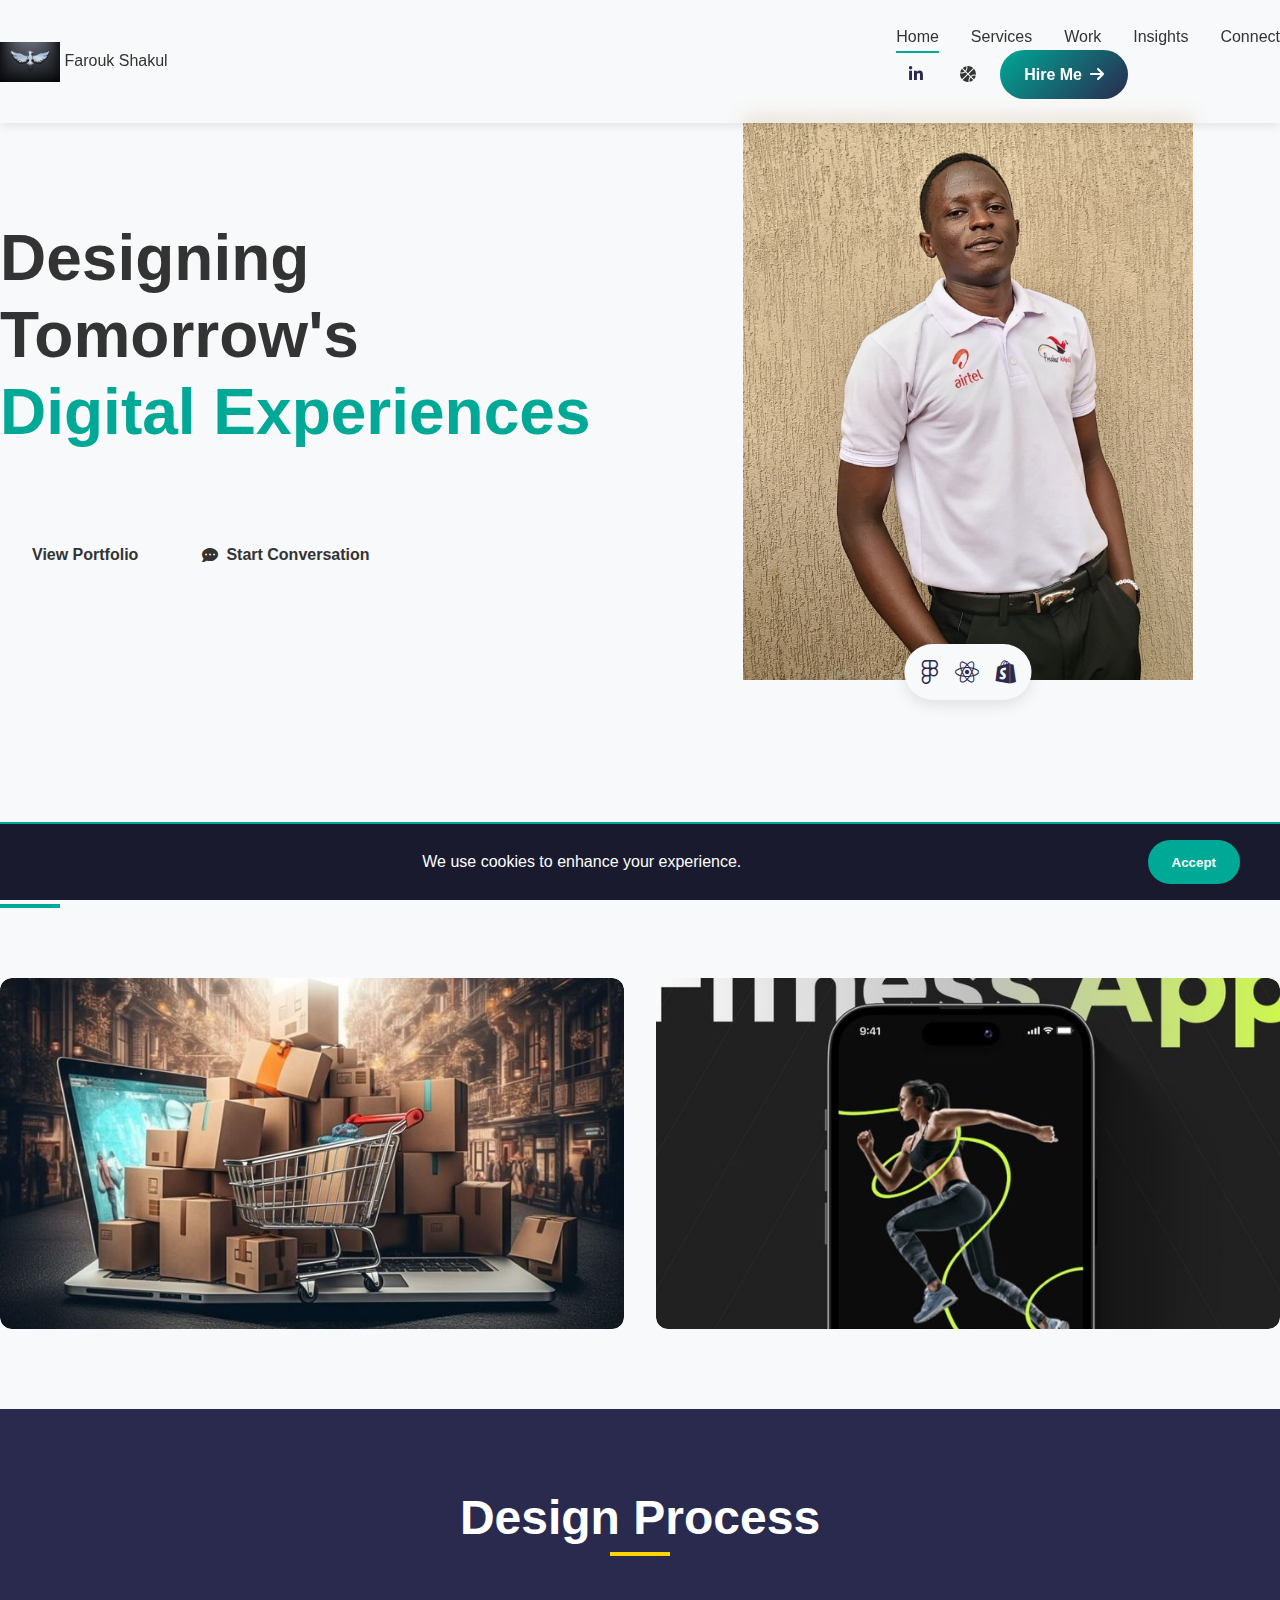
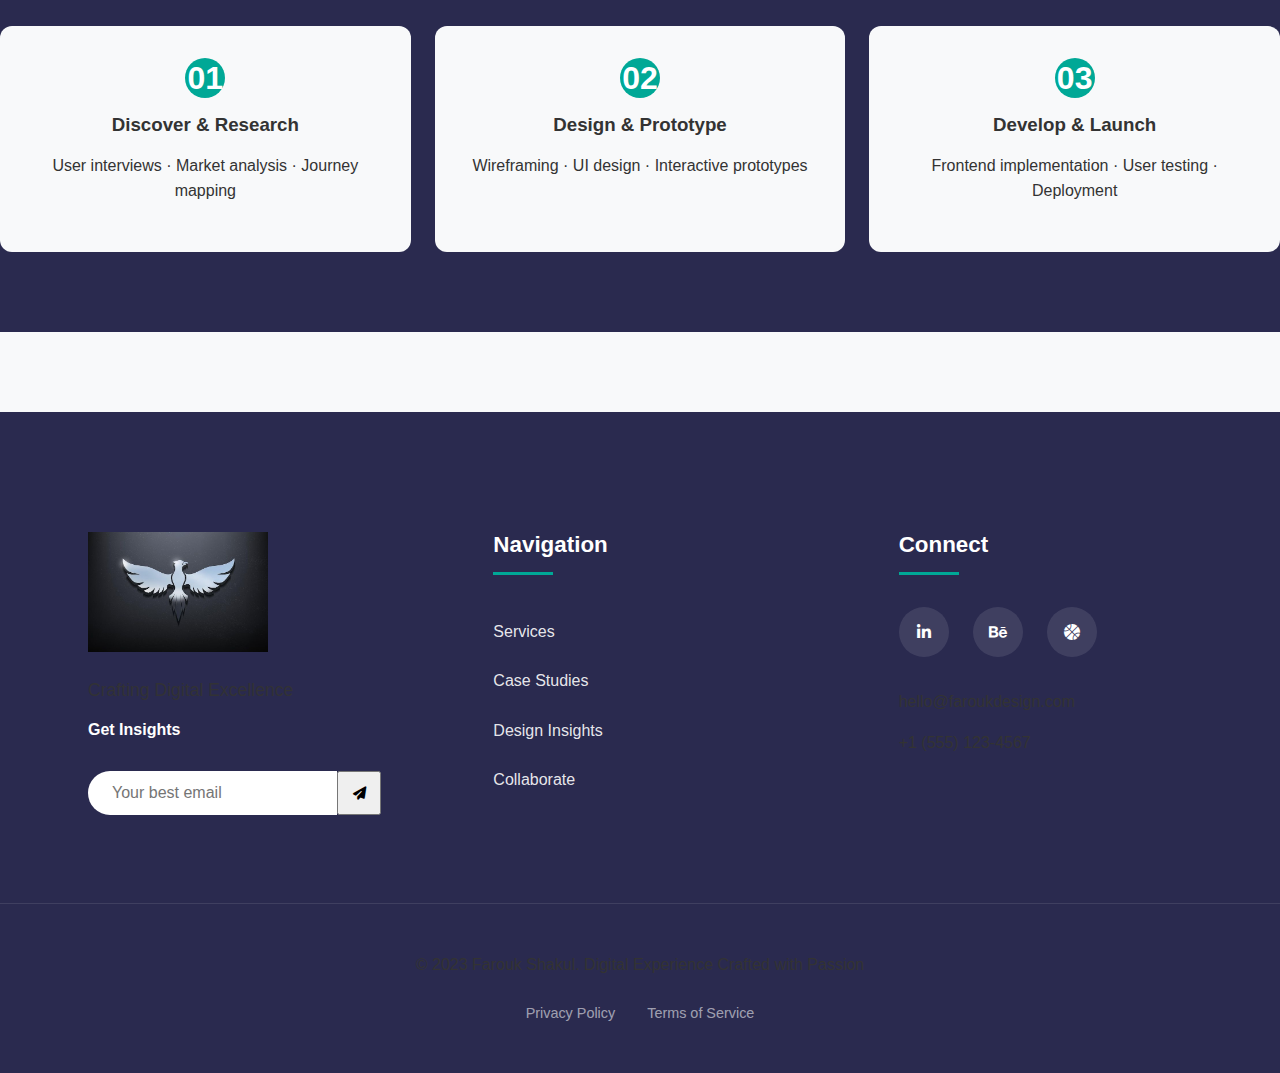
<file: index.html>
<!DOCTYPE html>
<html lang="en-US">
<head>
    <meta charset="UTF-8">
    <meta name="viewport" content="width=device-width, initial-scale=1.0">
    <link rel="canonical" href="https://yourdomain.com/current-page.html" />
    <title>Farouk Shakul | Digital Experience Designer</title>
    <link rel="icon" href="favicon.ico" type="image/x-icon">
<link rel="apple-touch-icon" href="apple-touch-icon.png">
    <link rel="stylesheet" href="https://cdnjs.cloudflare.com/ajax/libs/font-awesome/6.4.0/css/all.min.css">
    <link rel="stylesheet" href="https://cdnjs.cloudflare.com/ajax/libs/animate.css/4.1.1/animate.min.css">
    <!-- Essential Open Graph Tags -->
<meta property="og:title" content="Farouk Shakul | Digital Experience Designer">
<meta property="og:type" content="website">
<meta property="og:url" content="https://yourdomain.com">
<meta property="og:image" content="https://yourdomain.com/social-preview.jpg">
    <link rel="stylesheet" href="style.css">
</head>
<body>
    <!--[if lte IE 9]>
  <div style="background:#c00; color:white; padding:1rem; text-align:center;">
    You're using an outdated browser. Please <a href="https://browsehappy.com/" style="color:white; text-decoration:underline;">upgrade</a> for the best experience.
  </div>
<![endif]-->
    <!-- Animated Background Elements -->
    <div class="gradient-blobs">
        <div class="blob blob-1"></div>
        <div class="blob blob-2"></div>
        <div class="blob blob-3"></div>
    </div>

    <!-- Header -->
    <header class="glass-header">
        <nav class="nav-container">
            <a href="index.html" class="brand-logo">
                <img src="lm.jpg" alt="Farouk's Logo" class="logo-hover">
                <span class="logo-text">Farouk Shakul</span>        
               </a>

            <div class="nav-right">
                <ul class="nav-menu">
                    <li><a href="index.html" class="nav-link active">Home</a></li>
                    <li><a href="services.html" class="nav-link">Services</a></li>
                    <li><a href="work.html" class="nav-link">Work</a></li>
                    <li><a href="blog.html" class="nav-link">Insights</a></li>
                    <li><a href="contact.html" class="nav-link">Connect</a></li>
                </ul>

                <div class="header-cta">
                    <a href="https://linkedin.com/in/yourprofile" target="_blank" class="linkedin-btn pulse">
                        <i class="fab fa-linkedin-in"></i>
                    </a>
                    <a href="#" class="social-icon dribbble-tooltip" data-tooltip="View Dribbble">
                        <i class="fas fa-basketball-ball"></i>
                    </a>
                    <a href="contact.html" class="hire-btn gradient-btn">
                        <span>Hire Me</span>
                        <i class="fas fa-arrow-right"></i>
                    </a>
                </div>
            </div>

            <div class="hamburger" aria-label="Menu" aria-expanded="false">
                <div class="hamburger-inner">
                  <span class="hamburger-bar bar-1"></span>
                  <span class="hamburger-bar bar-2"></span>
                  <span class="hamburger-bar bar-3"></span>
                </div>
              </div>
        </nav>
        
    <div class="header-border">
        <div class="border-wave"></div>
    </div>
    </header>

    <!-- Main Content -->
    <main>
        <!-- Hero Section -->
        <section class="hero-section">
            <div class="hero-grid">
                <div class="hero-content">
                    <h1 class="animate__animated animate__fadeInUp">
                        Designing Tomorrow's<br>
                        <span class="highlight-text">Digital Experiences</span>
                    </h1>
                    <p class="hero-subtitle slide-in-left">
                        UX/UI Architect & Interaction Designer
                    </p>
                    <div class="cta-group">
                        <a href="#portfolio" class="cta-btn primary-cta">
                            <i class="fas fa-sparkles"></i>
                            View Portfolio
                        </a>
                        <a href="contact.html" class="cta-btn secondary-cta">
                            <i class="fas fa-comment-dots"></i>
                            Start Conversation
                        </a>
                    </div>
                </div>

                <div class="hero-visual">
                    <div class="profile-container">
                        <img src="mi.jpg" alt=" Potrait of Farouk Shakul">
                        <div class="tech-icons">
                            <i class="fab fa-figma"></i>
                            <i class="fab fa-react"></i>
                            <i class="fab fa-shopify"></i>
                        </div>
                    </div>
                </div>
            </div>
        </section>

        <!-- Featured Work Preview -->
        <section class="featured-section">
            <div class="section-header">
                <h2>Selected Creations</h2>
                <a href="work.html" class="view-all">
                    Explore All Work
                    <i class="fas fa-arrow-right"></i>
                </a>
            </div>

            <div class="work-grid">
                <article class="work-card hover-zoom">
                    <div class="work-preview">
                        <img src="ec.jpg" alt="E-commerce Platform design study">
                        <div class="work-overlay">
                            <h3>Shopify Experience Design</h3>
                            <p>Conversion-focused e-commerce solution</p>
                        </div>
                    </div>
                </article>

                <article class="work-card hover-zoom">
                    <div class="work-preview">
                        <img src="ft.jpg" alt="Mobile App">
                        <div class="work-overlay">
                            <h3>Fitness Mobile App</h3>
                            <p>AI-powered workout companion</p>
                        </div>
                    </div>
                </article>
            </div>
        </section>

        <!-- Process Section -->
        <section class="process-section">
            <h2>Design Process</h2>
            <div class="process-steps">
                <div class="process-card">
                    <div class="step-number">01</div>
                    <h3>Discover & Research</h3>
                    <p>User interviews · Market analysis · Journey mapping</p>
                </div>
                <div class="process-card">
                    <div class="step-number">02</div>
                    <h3>Design & Prototype</h3>
                    <p>Wireframing · UI design · Interactive prototypes</p>
                </div>
                <div class="process-card">
                    <div class="step-number">03</div>
                    <h3>Develop & Launch</h3>
                    <p>Frontend implementation · User testing · Deployment</p>
                </div>
            </div>
        </section>
    </main>


    <footer class="neo-footer">
        <div class="footer-grid">
            <!-- Footer Column 1 -->
            <div class="footer-col brand-col">
                <div class="footer-brand">
                    <img src="lm.jpg" alt="Logo" class="footer-logo">
                    <p class="footer-tagline">Crafting Digital Excellence</p>
                </div>
                <div class="footer-newsletter">
                    <h4>Get Insights</h4>
                    <form class="newsletter-form">
                        <input type="email" placeholder="Your best email">
                        <button type="submit">
                            <i class="fas fa-paper-plane"></i>
                        </button>
                    </form>
                </div>
            </div>
    
            <!-- Footer Column 2 -->
            <div class="footer-col">
                <h4 class="footer-title">Navigation</h4>
                <ul class="footer-links">
                    <li><a href="services.html" class="footer-link hover-strike">Services</a></li>
                    <li><a href="work.html" class="footer-link hover-strike">Case Studies</a></li>
                    <li><a href="insights.html" class="footer-link hover-strike">Design Insights</a></li>
                    <li><a href="contact.html" class="footer-link hover-strike">Collaborate</a></li>
                </ul>
            </div>
    
            <!-- Footer Column 3 -->
            <div class="footer-col">
                <h4 class="footer-title">Connect</h4>
                <div class="footer-social">
                    <a href="#" class="social-circle linkedin-hover">
                        <i class="fab fa-linkedin-in"></i>
                    </a>
                    <a href="#" class="social-circle behance-hover">
                        <i class="fab fa-behance"></i>
                    </a>
                    <a href="#" class="social-circle dribbble-hover">
                        <i class="fas fa-basketball-ball"></i>
                    </a>
                </div>
                <div class="footer-contact">
                    <p>hello@faroukdesign.com</p>
                    <p>+1 (555) 123-4567</p>
                </div>
            </div>
        </div>
    
        <!-- Footer Bottom -->
        <div class="footer-bottom">
            <p>© 2023 Farouk Shakul. Digital Experience Crafted with Passion</p>
            <div class="legal-links">
                <a href="#">Privacy Policy</a>
                <a href="#">Terms of Service</a>
            </div>
        </div>
    
        <!-- Back to Top -->
        <button class="back-to-top">
            <i class="fas fa-arrow-up"></i>
        </button>
    </footer>
    <!-- Cookie Consent Banner -->
<div id="cookie-consent" style="
position: fixed;
bottom: 0;
left: 0;
right: 0;
background: var(--dark);
color: white;
padding: 1rem;
text-align: center;
z-index: 10000;
display: none;
border-top: 2px solid var(--secondary);
">
<div style="max-width: 1200px; margin: 0 auto; display: flex; align-items: center; justify-content: center;">
  <span style="flex: 1;">We use cookies to enhance your experience.</span>
  <button onclick="acceptCookies()" style="
    margin-left: 1.5rem;
    padding: 0.5rem 1.5rem;
    background: var(--secondary);
    color: white;
    border: none;
    border-radius: 50px;
    cursor: pointer;
    font-weight: 600;
  ">
    Accept
  </button>
</div>
</div>

<script>
// Add this right above your existing script.js inclusion
function acceptCookies() {
  localStorage.setItem('cookies-accepted', 'true');
  document.getElementById('cookie-consent').style.display = 'none';
}

if(!localStorage.getItem('cookies-accepted')) {
  document.getElementById('cookie-consent').style.display = 'block';
}
</script>

<!-- Keep your existing script.js inclusion -->

    <script src="script.js"></script>
</body>
</html>
</file>
<file: style.css>
/* ===== Base Styles ===== */
:root {
  --z-header: 1000;
  --z-menu: 1001;
  --z-modal: 1002;
  --primary: #2A2A4F;
  --secondary: #00A896;
  --accent: #FFD700;
  --dark: #1A1A2E;
  --light: #F8F9FA;
  --text: #333333;
  --text-light: #FFFFFF;
  --overlay: rgba(42, 42, 79, 0.9);
  --transition: all 0.3s ease;
  --shadow: 0 5px 15px rgba(0, 0, 0, 0.1);
  --glass: rgba(255, 255, 255, 0.1);
  --border-radius: 12px;
}

* {
  margin: 0;
  padding: 0;
  box-sizing: border-box;
}

html {
  scroll-behavior: smooth;
}

body {
  font-family: 'Inter', sans-serif;
  line-height: 1.6;
  color: var(--text);
  background-color: var(--light);
  overflow-x: hidden;
}

.container {
  width: 90%;
  max-width: 1200px;
  margin: 0 auto;
  padding: 0 15px;
}

/* ===== Typography ===== */
h1, h2, h3, h4, h5, h6 {
  font-weight: 700;
  line-height: 1.2;
  margin-bottom: 1rem;
}

h1 {
  font-size: clamp(2.5rem, 5vw, 4rem);
}

h2 {
  font-size: clamp(2rem, 4vw, 3rem);
  margin-bottom: 2rem;
  position: relative;
  display: inline-block;
}

h2:after {
  content: '';
  position: absolute;
  bottom: -10px;
  left: 0;
  width: 60px;
  height: 4px;
  background: var(--secondary);
}

p {
  margin-bottom: 1rem;
  font-size: 1rem;
  color: var(--text);
}

.highlight-text {
  color: var(--secondary);
}

/* ===== Buttons & Links ===== */
a {
  text-decoration: none;
  color: inherit;
  transition: var(--transition);
}

.btn, .cta-btn {
  display: inline-flex;
  align-items: center;
  justify-content: center;
  padding: 12px 24px;
  border-radius: 50px;
  font-weight: 600;
  transition: var(--transition);
  cursor: pointer;
  border: none;
  gap: 8px;
}

.primary-btn {
  background: var(--secondary);
  color: var(--text-light);
}

.secondary-btn {
  background: transparent;
  color: var(--secondary);
  border: 2px solid var(--secondary);
}

.primary-btn:hover, .secondary-btn:hover {
  transform: translateY(-3px);
  box-shadow: var(--shadow);
}
.gradient-btn:hover { 
  background-position: right center;
  transform: translateY(-2px) !important;
}

/* ===== Header & Navigation ===== */
.glass-header {
  position: fixed;
  top: 0;
  left: 0;
  width: 100%;
  z-index: 1000;
  background: var(--glass);
  backdrop-filter: blur(10px);
  -webkit-backdrop-filter: blur(10px);
  box-shadow: 0 2px 10px rgba(0, 0, 0, 0.1);
}

.nav-container {
  display: flex;
  justify-content: space-between;
  align-items: center;
  padding: 1.5rem 0;
}

.brand-logo img {
  height: 40px;
  transition: var(--transition);
}

.brand-logo:hover img {
  transform: scale(1.1);
}

.nav-menu {
  display: flex;
  list-style: none;
  gap: 2rem;
}

.nav-link {
  position: relative;
  padding: 0.5rem 0;
  font-weight: 500;
}

.nav-link:after {
  content: '';
  position: absolute;
  bottom: 0;
  left: 0;
  width: 0;
  height: 2px;
  background: var(--secondary);
  transition: var(--transition);
}

.nav-link:hover:after, .nav-link.active:after {
  width: 100%;
}

.header-cta {
  display: flex;
  align-items: center;
  gap: 1.5rem;
}

.linkedin-btn {
  display: flex;
  align-items: center;
  justify-content: center;
  width: 40px;
  height: 40px;
  border-radius: 50%;
  background: var(--light);
  color: var(--primary);
  transition: var(--transition);
}

.linkedin-btn:hover {
  background: var(--secondary);
  color: var(--text-light);
  transform: scale(1.1);
}

.hire-btn {
  background: linear-gradient(135deg, var(--secondary), var(--primary));
  color: var(--text-light);
  padding: 0.75rem 1.5rem;
  border-radius: 50px;
  font-weight: 600;
  display: flex;
  align-items: center;
  gap: 8px;
}

.hire-btn:hover {
  transform: translateY(-3px);
  box-shadow: var(--shadow);
}

/* Modern Hamburger */
.hamburger {
  display: none;
  cursor: pointer;
  padding: 12px;
  z-index: 1001;
  transition: all 0.4s ease;
}

.hamburger-inner {
  position: relative;
  width: 28px;
  height: 24px;
}

.hamburger-bar {
  position: absolute;
  height: 3px;
  width: 100%;
  background: var(--primary);
  border-radius: 3px;
  left: 0;
  transition: all 0.4s cubic-bezier(0.645, 0.045, 0.355, 1);
}

.bar-1 {
  top: 0;
  transform-origin: 10% 10%;
}

.bar-2 {
  top: 50%;
  transform: translateY(-50%);
}

.bar-3 {
  bottom: 0;
  transform-origin: 10% 90%;
}

/* Active state */
.hamburger.active .bar-1 {
  transform: rotate(45deg) translate(4px, 3px);
  width: 120%;
}

.hamburger.active .bar-2 {
  opacity: 0;
  transform: translateX(-10px);
}

.hamburger.active .bar-3 {
  transform: rotate(-45deg) translate(4px, -3px);
  width: 120%;
}

/* Mobile styles (keep your existing media query) */
@media (max-width: 768px) {
  .hamburger {
    display: block;
  }
}

/* ===== Hero Section ===== */
.hero-section {
  padding: 120px 0 80px;
  position: relative;
  overflow: hidden;
}

.hero-grid {
  display: grid;
  grid-template-columns: 1fr 1fr;
  gap: 2rem;
  align-items: center;
}

.hero-content {
  position: relative;
  z-index: 2;
}

.hero-subtitle {
  font-size: 1.25rem;
  color: var(--primary);
  margin-bottom: 2rem;
  opacity: 0;
  animation: slideInLeft 1s ease forwards 0.5s;
}

.cta-group {
  display: flex;
  gap: 1rem;
  margin-top: 2rem;
}

.hero-visual {
  position: relative;
  z-index: 1;
}

.profile-container {
  position: relative;
  width: 100%;
  max-width: 450px;
  margin: 0 auto;
}

.profile-img {
  width: 100%;
  border-radius: var(--border-radius);
  box-shadow: var(--shadow);
  transition: var(--transition);
}

.tech-icons {
  position: absolute;
  bottom: -20px;
  left: 50%;
  transform: translateX(-50%);
  display: flex;
  gap: 1rem;
  background: var(--light);
  padding: 1rem;
  border-radius: 50px;
  box-shadow: var(--shadow);
}

.tech-icons i {
  font-size: 1.5rem;
  color: var(--primary);
  transition: var(--transition);
}

.tech-icons i:hover {
  color: var(--secondary);
  transform: translateY(-5px);
}

/* ===== Featured Section ===== */
.featured-section {
  padding: 80px 0;
  background: var(--light);
}

.section-header {
  display: flex;
  justify-content: space-between;
  align-items: center;
  margin-bottom: 3rem;
}

.view-all {
  display: flex;
  align-items: center;
  gap: 8px;
  color: var(--secondary);
  font-weight: 600;
}

.work-grid {
  display: grid;
  grid-template-columns: repeat(auto-fit, minmax(300px, 1fr));
  gap: 2rem;
}

.work-card {
  position: relative;
  border-radius: var(--border-radius);
  overflow: hidden;
  transition: var(--transition);
}

.work-preview {
  position: relative;
  overflow: hidden;
  border-radius: var(--border-radius);
  aspect-ratio: 16/9;
}

.work-preview img {
  width: 100%;
  height: 100%;
  object-fit: cover;
  transition: var(--transition);
}

.work-overlay {
  position: absolute;
  bottom: -100%;
  left: 0;
  width: 100%;
  padding: 1.5rem;
  background: var(--overlay);
  color: var(--text-light);
  transition: var(--transition);
}

.work-card:hover .work-overlay {
  bottom: 0;
}

.work-card:hover img {
  transform: scale(1.1);
}

/* ===== Process Section ===== */
.process-section {
  padding: 80px 0;
  background: var(--primary);
  color: var(--text-light);
  text-align: center;
}

.process-section h2:after {
  left: 50%;
  transform: translateX(-50%);
  background: var(--accent);
}

.process-steps {
  display: grid;
  grid-template-columns: repeat(auto-fit, minmax(250px, 1fr));
  gap: 2rem;
  margin-top: 3rem;
}

.process-card {
  background: var(--light);
  color: var(--text);
  padding: 2rem;
  border-radius: var(--border-radius);
  transition: var(--transition);
}

.process-card:hover {
  transform: translateY(-10px);
  box-shadow: 0 15px 30px rgba(0, 0, 0, 0.2);
}

.step-number {
  font-size: 2rem;
  font-weight: 700;
  color: var(--secondary);
  margin-bottom: 1rem;
}

/* ===== Footer ===== */
.glass-footer {
  background: var(--primary);
  color: var(--text-light);
  padding: 4rem 0 2rem;
}

.footer-content {
  display: grid;
  grid-template-columns: repeat(auto-fit, minmax(250px, 1fr));
  gap: 2rem;
  margin-bottom: 3rem;
}

.footer-branding img {
  height: 40px;
  margin-bottom: 1rem;
}

.footer-social {
  display: flex;
  gap: 1rem;
  margin: 1rem 0;
}

.social-link {
  display: flex;
  align-items: center;
  justify-content: center;
  width: 40px;
  height: 40px;
  border-radius: 50%;
  background: var(--light);
  color: var(--primary);
  transition: var(--transition);
}

.social-link:hover {
  transform: translateY(-5px);
}

.linkedin { background: #0077B5; color: white; }
.dribbble { background: #EA4C89; color: white; }
.behance { background: #1769FF; color: white; }

.footer-legal {
  border-top: 1px solid rgba(255, 255, 255, 0.1);
  padding-top: 2rem;
  text-align: center;
}

.legal-links {
  display: flex;
  justify-content: center;
  gap: 1rem;
  margin-top: 1rem;
}

.legal-links a {
  color: var(--text-light);
  opacity: 0.7;
}

.legal-links a:hover {
  opacity: 1;
}

/* ===== Services Page ===== */
.services-hero {
  padding: 180px 0 100px;
  background: linear-gradient(rgba(0, 0, 0, 0.7), rgba(0, 0, 0, 0.7)), url('assets/images/services-bg.jpg') no-repeat center/cover;
  color: var(--text-light);
  text-align: center;
}

.expertise-section {
  padding: 80px 0;
}

.expertise-grid {
  display: grid;
  grid-template-columns: repeat(auto-fit, minmax(300px, 1fr));
  gap: 2rem;
  margin-top: 3rem;
}

.expertise-card {
  perspective: 1000px;
  height: 300px;
}

.card-inner {
  position: relative;
  width: 100%;
  height: 100%;
  transition: transform 0.8s;
  transform-style: preserve-3d;
  border-radius: var(--border-radius);
  box-shadow: var(--shadow);
}

.expertise-card:hover .card-inner {
  transform: rotateY(180deg);
}

.card-front, .card-back {
  position: absolute;
  width: 100%;
  height: 100%;
  backface-visibility: hidden;
  padding: 2rem;
  display: flex;
  flex-direction: column;
  justify-content: center;
  align-items: center;
  text-align: center;
  border-radius: var(--border-radius);
}

.card-front {
  background: var(--light);
  color: var(--text);
}

.card-back {
  background: var(--primary);
  color: var(--text-light);
  transform: rotateY(180deg);
}

.service-icon {
  font-size: 3rem;
  color: var(--secondary);
  margin-bottom: 1rem;
}

.service-features {
  list-style: none;
  margin: 1.5rem 0;
  text-align: left;
}

.service-features li {
  margin-bottom: 0.5rem;
  display: flex;
  align-items: center;
  gap: 8px;
}

.service-cta {
  margin-top: auto;
  color: var(--accent);
  font-weight: 600;
  display: flex;
  align-items: center;
  gap: 8px;
}

.service-process {
  padding: 80px 0;
  background: var(--light);
}

.process-steps {
  display: grid;
  grid-template-columns: repeat(auto-fit, minmax(200px, 1fr));
  gap: 1.5rem;
  margin-top: 3rem;
}

.process-step {
  background: white;
  padding: 1.5rem;
  border-radius: var(--border-radius);
  box-shadow: var(--shadow);
  text-align: center;
  position: relative;
}

.step-number {
  display: inline-flex;
  align-items: center;
  justify-content: center;
  width: 40px;
  height: 40px;
  background: var(--secondary);
  color: white;
  border-radius: 50%;
  font-weight: 700;
  margin-bottom: 1rem;
}

.service-cta-section {
  padding: 80px 0;
  background: var(--primary);
  color: var(--text-light);
  text-align: center;
}

/* ===== Work/Portfolio Page ===== */
.portfolio-hero {
  padding: 180px 0 100px;
  background: linear-gradient(rgba(0, 0, 0, 0.7), rgba(0, 0, 0, 0.7)), url('assets/images/portfolio-bg.jpg') no-repeat center/cover;
  color: var(--text-light);
  text-align: center;
}

.portfolio-section {
  padding: 80px 0;
}

.portfolio-filters {
  display: flex;
  flex-wrap: wrap;
  gap: 1rem;
  margin-bottom: 2rem;
}

.filter-btn {
  padding: 0.5rem 1.5rem;
  border: none;
  background: var(--light);
  color: var(--text);
  border-radius: 50px;
  cursor: pointer;
  transition: var(--transition);
}

.filter-btn.active, .filter-btn:hover {
  background: var(--secondary);
  color: white;
}

.portfolio-grid {
  display: grid;
  grid-template-columns: repeat(auto-fit, minmax(300px, 1fr));
  gap: 2rem;
  margin-top: 2rem;
}

.portfolio-item {
  border-radius: var(--border-radius);
  overflow: hidden;
  box-shadow: var(--shadow);
  transition: var(--transition);
}

.item-image {
  position: relative;
  overflow: hidden;
  aspect-ratio: 16/9;
}

.item-image img {
  width: 100%;
  height: 100%;
  object-fit: cover;
  transition: var(--transition);
}

.item-overlay {
  position: absolute;
  top: 0;
  left: 0;
  width: 100%;
  height: 100%;
  background: var(--overlay);
  color: white;
  display: flex;
  flex-direction: column;
  justify-content: center;
  align-items: center;
  opacity: 0;
  transition: var(--transition);
  padding: 2rem;
  text-align: center;
}

.portfolio-item:hover .item-overlay {
  opacity: 1;
}

.portfolio-item:hover img {
  transform: scale(1.1);
}

.item-info {
  padding: 1rem;
  display: flex;
  justify-content: space-between;
  background: white;
}

.client-logos {
  display: flex;
  flex-wrap: wrap;
  justify-content: center;
  gap: 2rem;
  margin-top: 4rem;
}

.client-logos img {
  height: 40px;
  opacity: 0.7;
  transition: var(--transition);
}

.client-logos img:hover {
  opacity: 1;
}

.testimonial-section {
  padding: 80px 0;
  background: var(--light);
}

.testimonial-carousel {
  max-width: 800px;
  margin: 0 auto;
}

.testimonial-card {
  background: white;
  padding: 2rem;
  border-radius: var(--border-radius);
  box-shadow: var(--shadow);
  text-align: center;
  margin: 0 1rem;
}

.client-photo {
  width: 80px;
  height: 80px;
  border-radius: 50%;
  overflow: hidden;
  margin: 0 auto 1rem;
}

.client-photo img {
  width: 100%;
  height: 100%;
  object-fit: cover;
}

blockquote {
  font-style: italic;
  margin-bottom: 1rem;
  position: relative;
}

blockquote:before, blockquote:after {
  content: '"';
  font-size: 2rem;
  color: var(--secondary);
  opacity: 0.3;
}

.client-info h5 {
  color: var(--secondary);
}

/* ===== Blog/Insights Page ===== */
.blog-hero {
  padding: 180px 0 100px;
  background: linear-gradient(rgba(0, 0, 0, 0.7), rgba(0, 0, 0, 0.7)), url('assets/images/blog-bg.jpg') no-repeat center/cover;
  color: var(--text-light);
  text-align: center;
}

.blog-grid-section {
  padding: 80px 0;
}

.filter-tags {
  display: flex;
  flex-wrap: wrap;
  gap: 1rem;
  margin-bottom: 2rem;
}

.filter {
  padding: 0.5rem 1.5rem;
  background: var(--light);
  color: var(--text);
  border-radius: 50px;
  cursor: pointer;
  transition: var(--transition);
}

.filter.active, .filter:hover {
  background: var(--secondary);
  color: white;
}

.blog-grid {
  display: grid;
  grid-template-columns: repeat(auto-fit, minmax(300px, 1fr));
  gap: 2rem;
  margin-top: 2rem;
}

.blog-card {
  background: white;
  border-radius: var(--border-radius);
  overflow: hidden;
  box-shadow: var(--shadow);
  transition: var(--transition);
}

.blog-card:hover {
  transform: translateY(-10px);
}

.card-image {
  position: relative;
  aspect-ratio: 16/9;
}

.card-image img {
  width: 100%;
  height: 100%;
  object-fit: cover;
}

.category-tag {
  position: absolute;
  top: 1rem;
  right: 1rem;
  background: var(--secondary);
  color: white;
  padding: 0.25rem 0.75rem;
  border-radius: 50px;
  font-size: 0.8rem;
  font-weight: 600;
}

.card-content {
  padding: 1.5rem;
}

.meta-info {
  display: flex;
  gap: 1rem;
  margin-bottom: 0.5rem;
  font-size: 0.9rem;
  color: #666;
}

.read-more {
  display: inline-flex;
  align-items: center;
  gap: 8px;
  color: var(--secondary);
  font-weight: 600;
  margin-top: 1rem;
}

.pagination {
  display: flex;
  justify-content: center;
  gap: 1rem;
  margin-top: 3rem;
}

.page-btn {
  display: inline-flex;
  align-items: center;
  justify-content: center;
  width: 40px;
  height: 40px;
  border-radius: 50%;
  background: var(--light);
  color: var(--text);
  transition: var(--transition);
}

.page-btn.active, .page-btn:hover {
  background: var(--secondary);
  color: white;
}

.newsletter-cta {
  padding: 80px 0;
  background: var(--primary);
  color: var(--text-light);
  text-align: center;
}

.newsletter-form {
  max-width: 500px;
  margin: 2rem auto 0;
  display: flex;
}

.newsletter-form input {
  flex: 1;
  padding: 0.75rem 1.5rem;
  border: none;
  border-radius: 50px 0 0 50px;
}

.subscribe-btn {
  padding: 0.75rem 1.5rem;
  background: var(--secondary);
  color: white;
  border: none;
  border-radius: 0 50px 50px 0;
  cursor: pointer;
  transition: var(--transition);
}

.subscribe-btn:hover {
  background: var(--accent);
}

/* ===== Contact Page ===== */
.contact-hero {
  padding: 180px 0 100px;
  background: linear-gradient(rgba(0, 0, 0, 0.7), rgba(0, 0, 0, 0.7)), url('assets/images/contact-bg.jpg') no-repeat center/cover;
  color: var(--text-light);
  text-align: center;
}

.contact-section {
  padding: 80px 0;
}

.contact-grid {
  display: grid;
  grid-template-columns: 1fr 1fr;
  gap: 3rem;
}

.contact-info {
  display: grid;
  gap: 1.5rem;
}

.info-card {
  background: white;
  padding: 2rem;
  border-radius: var(--border-radius);
  box-shadow: var(--shadow);
  transition: var(--transition);
  text-align: center;
}

.info-card:hover {
  transform: translateY(-10px);
}

.info-card i {
  font-size: 2rem;
  color: var(--secondary);
  margin-bottom: 1rem;
}

.booking-link {
  display: inline-block;
  margin-top: 1rem;
  color: var(--secondary);
  font-weight: 600;
}

.contact-form {
  background: white;
  padding: 2rem;
  border-radius: var(--border-radius);
  box-shadow: var(--shadow);
}

.form-group {
  display: grid;
  grid-template-columns: 1fr 1fr;
  gap: 1rem;
  margin-bottom: 1rem;
}

input, textarea {
  width: 100%;
  padding: 0.75rem 1.5rem;
  border: 1px solid #ddd;
  border-radius: var(--border-radius);
  font-family: inherit;
  transition: var(--transition);
}

input:focus, textarea:focus {
  outline: none;
  border-color: var(--secondary);
}

textarea {
  resize: vertical;
  min-height: 150px;
}

.submit-btn {
  background: var(--secondary);
  color: white;
  border: none;
  padding: 0.75rem 1.5rem;
  border-radius: 50px;
  cursor: pointer;
  transition: var(--transition);
  display: inline-flex;
  align-items: center;
  gap: 8px;
}

.submit-btn:hover {
  background: var(--primary);
}

.form-note {
  font-size: 0.8rem;
  color: #666;
  margin-top: 1rem;
}

.map-section {
  margin-top: 3rem;
  border-radius: var(--border-radius);
  overflow: hidden;
  box-shadow: var(--shadow);
}

.map-section iframe {
  width: 100%;
  height: 400px;
  border: none;
}

.collab-cta {
  padding: 80px 0;
  background: var(--light);
  text-align: center;
}

/* ===== Animations ===== */
@keyframes slideInLeft {
  from {
    transform: translateX(-50px);
    opacity: 0;
  }
  to {
    transform: translateX(0);
    opacity: 1;
  }
}

@keyframes fadeIn {
  from {
    opacity: 0;
  }
  to {
    opacity: 1;
  }
}

@keyframes pulse {
  0% {
    transform: scale(1);
  }
  50% {
    transform: scale(1.1);
  }
  100% {
    transform: scale(1);
  }
}

.pulse {
  animation: pulse 2s infinite;
}

.hover-zoom:hover {
  transform: scale(1.05);
}

.hover-tilt:hover {
  transform: perspective(1000px) rotateX(5deg) rotateY(5deg);
}

.hover-scale:hover {
  transform: scale(1.03);
}

.hover-reveal:hover .item-overlay {
  opacity: 1;
}

/* ===== Responsive Styles ===== */
@media (max-width: 992px) {
  .hero-grid {
    grid-template-columns: 1fr;
    text-align: center;
  }
  
  .hero-visual {
    order: -1;
    margin-bottom: 2rem;
  }
  
  .contact-grid {
    grid-template-columns: 1fr;
  }
}

@media (max-width: 768px) {
  .nav-menu {
    position: fixed;
    top: 80px;
    left: -100%;
    width: 100%;
    height: calc(100vh - 80px);
    background: var(--light);
    flex-direction: column;
    align-items: center;
    justify-content: center;
    gap: 2rem;
    transition: var(--transition);
    z-index: 999;
  }
  
  .nav-menu.active {
    left: 0;
  }
  
  .hamburger {
    display: flex;
  }
  
  .hamburger.active .line:nth-child(1) {
    transform: rotate(45deg) translate(5px, 5px);
  }
  
  .hamburger.active .line:nth-child(2) {
    opacity: 0;
  }
  
  .hamburger.active .line:nth-child(3) {
    transform: rotate(-45deg) translate(5px, -5px);
  }
  
  .cta-group {
    flex-direction: column;
  }
  
  .form-group {
    grid-template-columns: 1fr;
  }
  
  .newsletter-form {
    flex-direction: column;
  }
  
  .newsletter-form input {
    border-radius: 50px;
    margin-bottom: 1rem;
  }
  
  .subscribe-btn {
    border-radius: 50px;
  }
}

@media (max-width: 576px) {
  .process-steps, .expertise-grid {
    grid-template-columns: 1fr;
  }
  
  .portfolio-filters, .filter-tags {
    justify-content: center;
  }
}

/* ===== Continue from previous CSS - Mobile Optimization ===== */
@media (max-width: 480px) {
  /* Hero Section Adjustments */
  .hero-section {
    padding: 100px 0 40px;
  }

  .hero-content h1 {
    font-size: 2rem;
    line-height: 1.3;
  }

  .hero-subtitle {
    font-size: 1rem;
  }

  /* Portfolio Items */
  .portfolio-grid {
    grid-template-columns: 1fr;
  }

  /* Testimonials */
  .testimonial-card {
    padding: 1rem;
  }

  blockquote {
    font-size: 0.9rem;
  }

  /* Contact Form */
  .contact-form {
    padding: 1rem;
  }

  .form-group input {
    width: 100%;
  }

  /* Blog Cards */
  .blog-card {
    margin-bottom: 1.5rem;
  }

  .card-content {
    padding: 1rem;
  }

  /* Process Steps */
  .process-step {
    padding: 1rem;
  }

  /* Footer Adjustments */
  .footer-content {
    grid-template-columns: 1fr;
    text-align: center;
  }

  .footer-social {
    justify-content: center;
  }
}

/* ===== Additional Mobile-First Enhancements ===== */
/* Touch Targets */
button, .btn, a[role="button"] {
  min-width: 44px;
  min-height: 44px;
}

/* Form Inputs */
input, textarea, select {
  font-size: 16px; /* Prevent zoom on mobile */
}

/* Performance Optimizations */
img {
  max-width: 100%;
  height: auto;
  vertical-align: middle;
  font-style: italic;
  background-repeat: no-repeat;
  background-size: cover;
  shape-margin: 0.75rem;
}

/* Prevent Layout Shift */
.aspect-ratio {
  position: relative;
  padding-top: 56.25%; /* 16:9 aspect ratio */
}

.aspect-ratio > * {
  position: absolute;
  top: 0;
  left: 0;
  width: 100%;
  height: 100%;
}

/* Mobile Menu Enhancements */
@media (max-width: 768px) {
  .nav-menu {
    backdrop-filter: blur(10px);
    background: rgba(255, 255, 255, 0.95);
  }

  .nav-link {
    font-size: 1.2rem;
    padding: 1rem;
  }
}

/* Dark Mode Support */
@media (prefers-color-scheme: dark) {
  :root {
    --light: #1A1A1A;
    --text: #FFFFFF;
    --dark: #F8F9FA;
  }

  body {
    background: #121212;
  }

  .process-card,
  .info-card,
  .blog-card {
    background: #2A2A2A;
  }
}

/* Print Styles */
@media print {
  .glass-header, .glass-footer, .nav-cta {
    display: none !important;
  }

  body {
    background: white !important;
    color: black !important;
    font-size: 12pt;
  }

  .hero-section {
    padding: 20px 0 !important;
  }

  a::after {
    content: " (" attr(href) ")";
    font-size: 0.8em;
    font-weight: normal;
  }
}
/* ===== Enhanced Footer Styles ===== */
.neo-footer {
  background: var(--primary);
  color: var(--text-light);
  padding: 6rem 0 3rem;
  position: relative;
  margin-top: 5rem;
}

.footer-grid {
  display: grid;
  grid-template-columns: repeat(auto-fit, minmax(280px, 1fr));
  gap: 4rem;
  max-width: 1440px;
  margin: 0 auto;
  padding: 0 5%;
}

.footer-col {
  padding: 1.5rem;
}

.footer-brand {
  max-width: 300px;
}

.footer-logo {
  width: 180px;
  margin-bottom: 1.5rem;
  transition: transform 0.3s ease;
}

.footer-tagline {
  font-size: 1.1rem;
  line-height: 1.6;
  opacity: 0.9;
}

.footer-title {
  font-size: 1.4rem;
  margin-bottom: 2rem;
  position: relative;
  padding-bottom: 1rem;
}

.footer-title::after {
  content: '';
  position: absolute;
  bottom: 0;
  left: 0;
  width: 60px;
  height: 3px;
  background: var(--secondary);
}

.footer-links {
  list-style: none;
  padding: 0;
}

.footer-link {
  color: rgba(255, 255, 255, 0.9);
  padding: 0.75rem 0;
  display: block;
  position: relative;
  transition: all 0.3s ease;
}

.footer-link::before {
  content: '';
  position: absolute;
  bottom: 0;
  left: 0;
  width: 0;
  height: 2px;
  background: var(--secondary);
  transition: width 0.3s ease;
}

.footer-link:hover {
  color: var(--text-light);
  padding-left: 1rem;
}

.footer-link:hover::before {
  width: 30px;
}

.footer-social {
  display: flex;
  gap: 1.5rem;
  margin: 2rem 0;
}

.social-circle {
  width: 50px;
  height: 50px;
  border-radius: 50%;
  display: flex;
  align-items: center;
  justify-content: center;
  background: rgba(255, 255, 255, 0.1);
  transition: all 0.3s ease;
}

.social-circle:hover {
  transform: translateY(-5px);
  box-shadow: 0 5px 15px rgba(0, 0, 0, 0.2);
}

.linkedin-hover:hover { background: #0077B5; }
.dribbble-hover:hover { background: #EA4C89; }
.behance-hover:hover { background: #1769FF; }

.newsletter-form {
  margin-top: 2rem;
  position: relative;
}

.newsletter-input {
  width: 100%;
  padding: 1rem 2rem;
  border-radius: 50px;
  border: 2px solid rgba(255, 255, 255, 0.2);
  background: transparent;
  color: white;
  transition: all 0.3s ease;
}

.newsletter-input:focus {
  border-color: var(--secondary);
  padding-right: 120px;
}

.newsletter-button {
  position: absolute;
  right: 5px;
  top: 5px;
  padding: 0.8rem 2rem;
  border-radius: 50px;
  background: var(--secondary);
  border: none;
  color: white;
  cursor: pointer;
  transition: all 0.3s ease;
}

.newsletter-button:hover {
  background: var(--accent);
  transform: scale(1.05);
}

.footer-bottom {
  border-top: 1px solid rgba(255, 255, 255, 0.1);
  margin-top: 4rem;
  padding-top: 3rem;
  text-align: center;
}

.legal-links {
  display: flex;
  justify-content: center;
  gap: 2rem;
  margin-top: 1.5rem;
}

.legal-links a {
  color: rgba(255, 255, 255, 0.8);
  font-size: 0.9rem;
  transition: all 0.3s ease;
}

.legal-links a:hover {
  color: var(--secondary);
}

.back-to-top {
  position: fixed;
  bottom: 30px;
  right: 30px;
  width: 50px;
  height: 50px;
  border-radius: 50%;
  background: var(--secondary);
  color: white;
  border: none;
  cursor: pointer;
  opacity: 0;
  visibility: hidden;
  transition: all 0.3s ease;
  display: flex;
  align-items: center;
  justify-content: center;
  box-shadow: 0 5px 15px rgba(0, 0, 0, 0.3);
}

.back-to-top.visible {
  opacity: 1;
  visibility: visible;
}

/* Responsive Footer */
@media (max-width: 768px) {
  .footer-grid {
    grid-template-columns: 1fr;
    text-align: center;
    gap: 3rem;
  }

  .footer-brand {
    margin: 0 auto;
  }

  .footer-title::after {
    left: 50%;
    transform: translateX(-50%);
  }

  .footer-links {
    display: flex;
    flex-wrap: wrap;
    justify-content: center;
    gap: 1rem;
  }

  .footer-link {
    padding: 0.5rem 1rem;
  }

  .footer-link:hover {
    padding-left: 1rem;
  }

  .footer-social {
    justify-content: center;
  }

  .newsletter-form {
    max-width: 400px;
    margin: 2rem auto;
  }

  .legal-links {
    flex-wrap: wrap;
    gap: 1rem;
  }

  .back-to-top {
    bottom: 20px;
    right: 20px;
  }
}/* Image loading animation */
img:not([src]) {
  background: linear-gradient(90deg, #f0f0f0 25%, #e0e0e0 50%, #f0f0f0 75%);
  background-size: 200% 100%;
  animation: shimmer 1.5s infinite;
}

@keyframes shimmer {
  to { background-position: -200% 0; }
}
@media print {
  .glass-header, .neo-footer, .hire-btn, .back-to-top { 
    display: none !important; 
  }
  body { 
    font-size: 12pt !important; 
    background: white !important; 
    color: black !important; 
  }
  a::after { 
    content: " (" attr(href) ")"; 
    font-size: 0.8em; 
    font-weight: normal;
  }
}
/* Accessibility Focus Styles */
a:focus, 
button:focus, 
input:focus, 
textarea:focus {
  outline: 2px dashed var(--accent);
  outline-offset: 3px;
}
</file>
